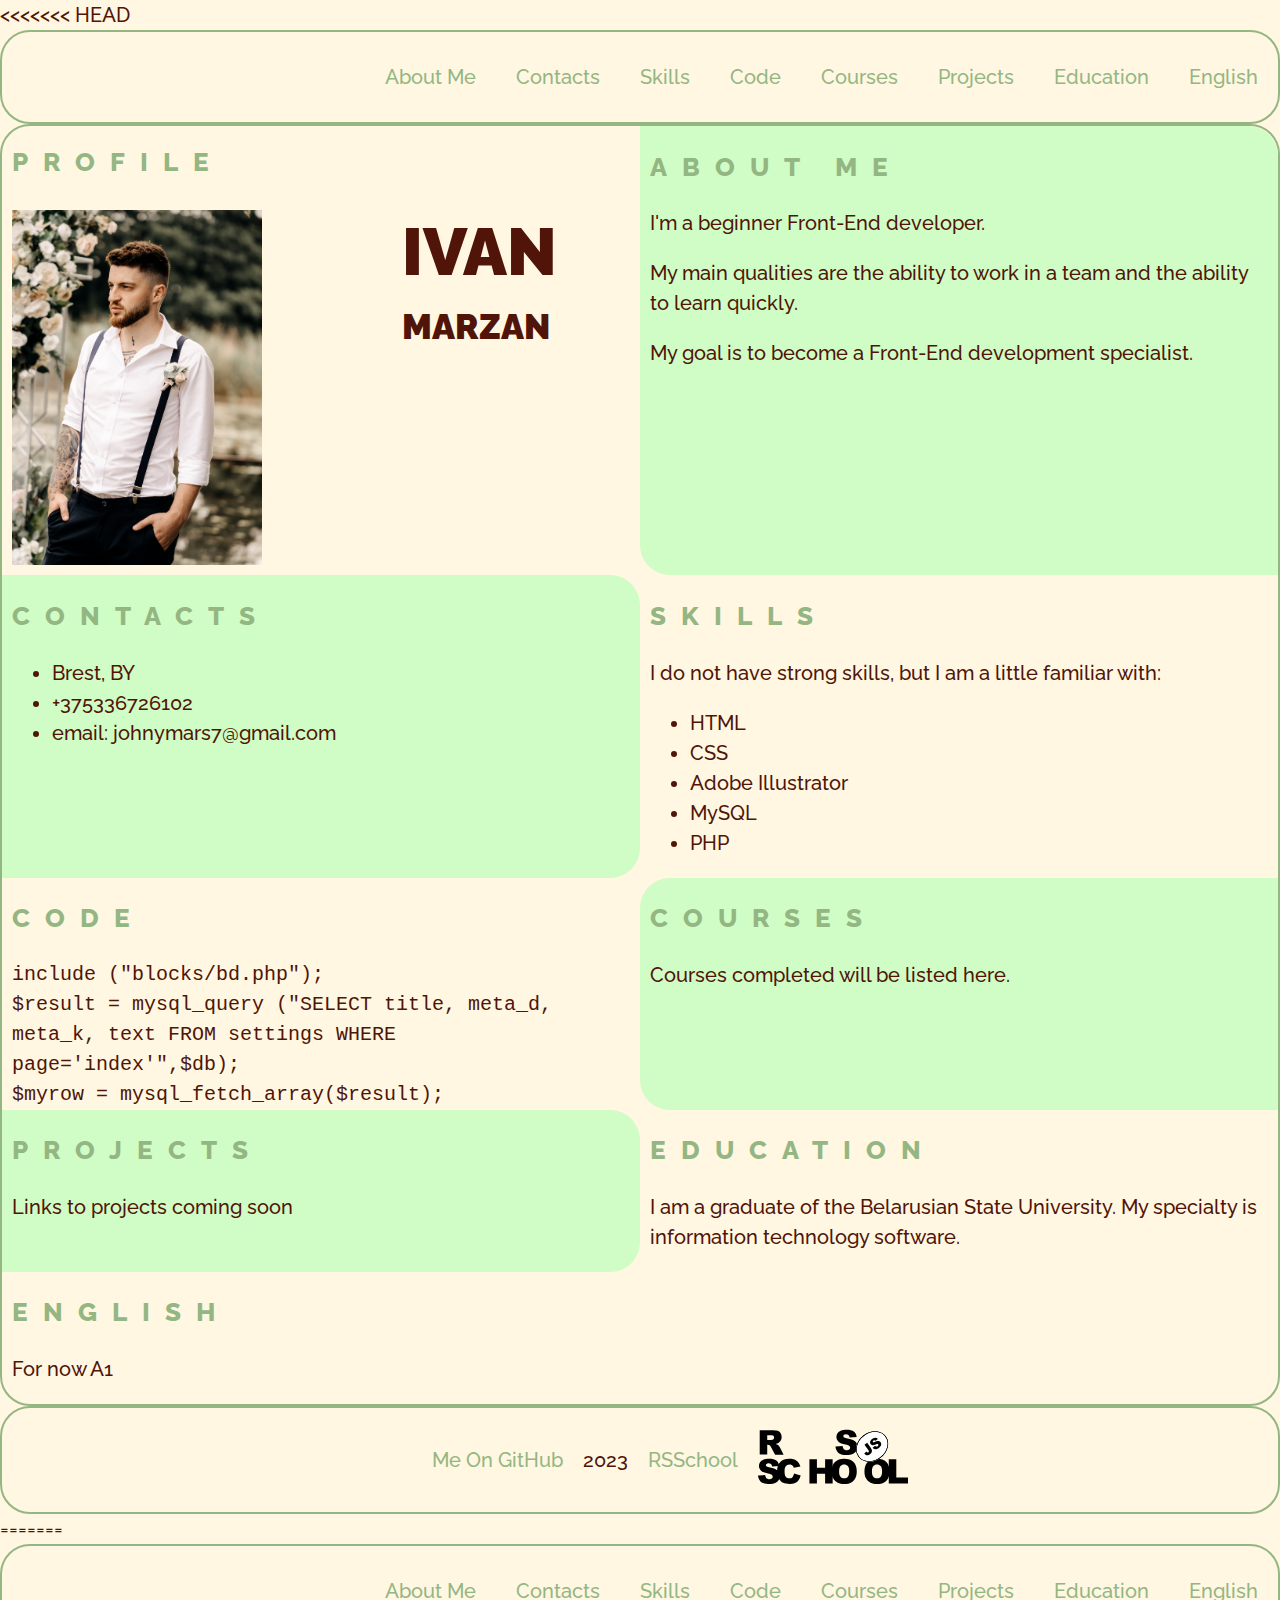
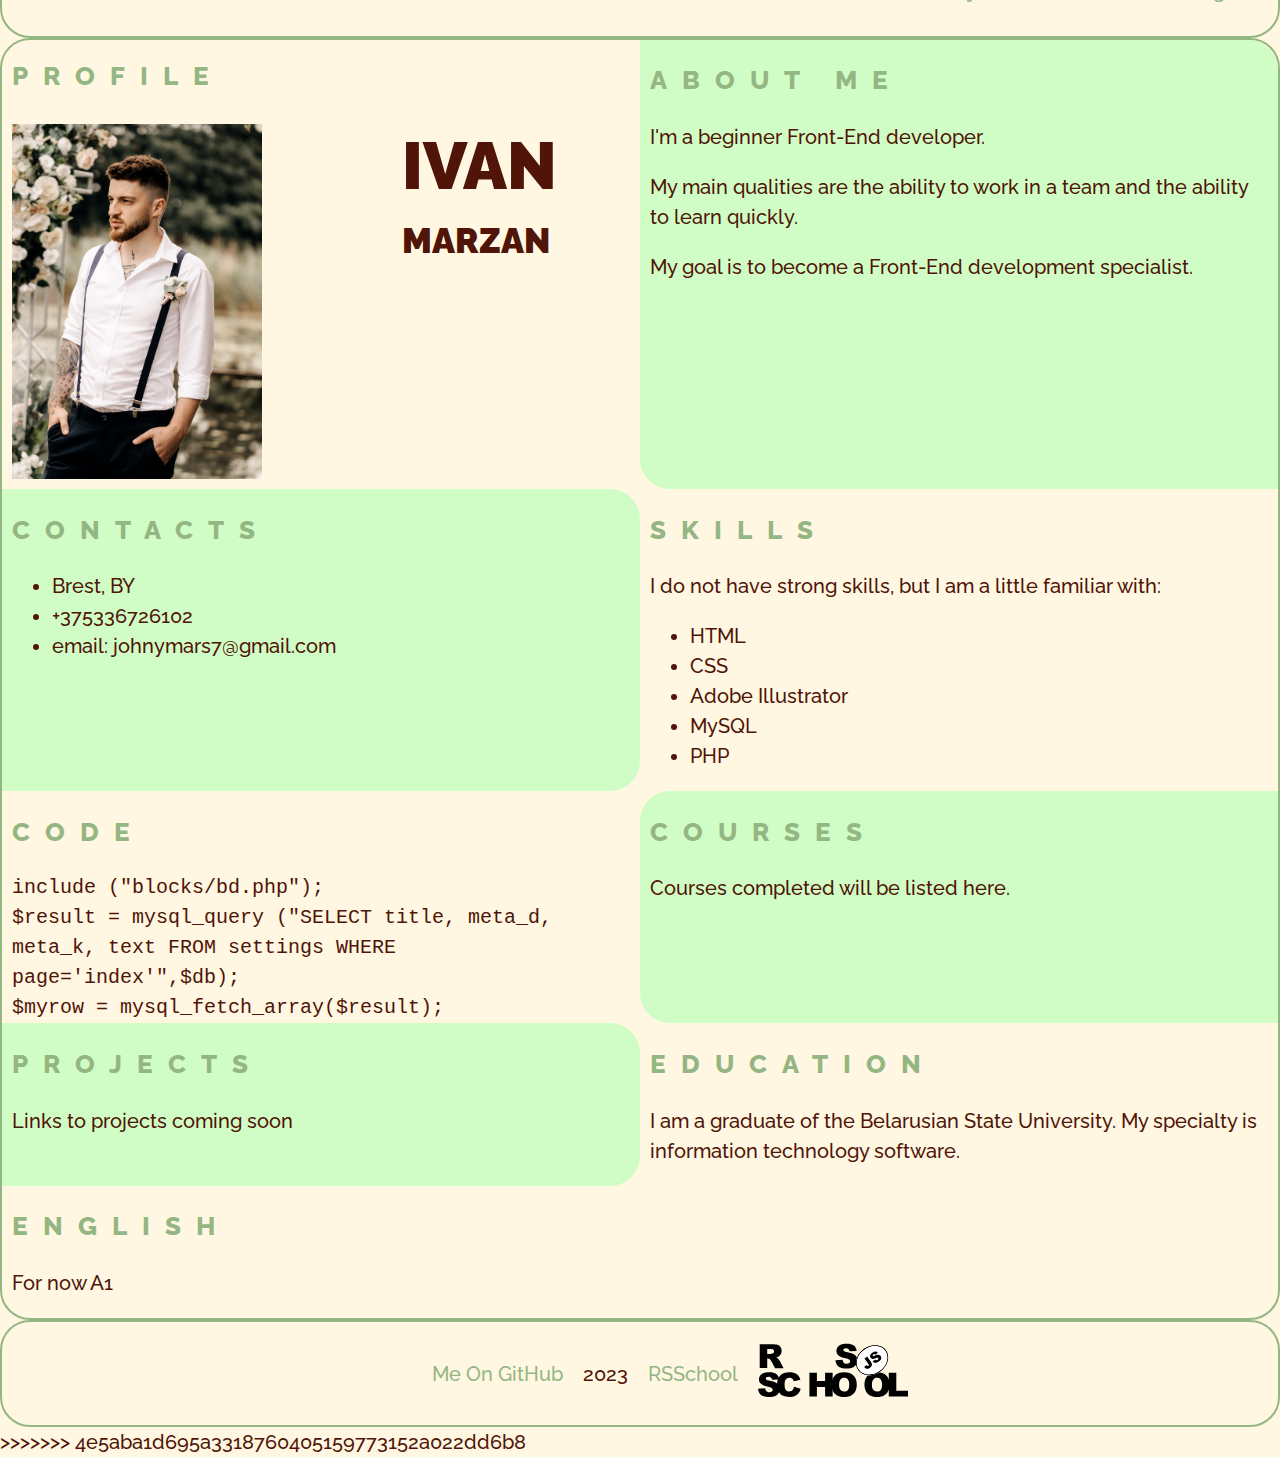
<file: index.html>
<<<<<<< HEAD
<!DOCTYPE html>
<html lang="ru">
<head>
  <meta charset="UTF-8">
  <meta name="viewport" content="width=device-width, initial-scale=1.0">
    
  <link rel="stylesheet" href="style.css" type="text/css">
  <link rel="icon" href="favicon16.ico">
  <link rel="icon" href="favicon32.ico">
  <link rel="icon" href="favicon64.ico">
  <link rel="preconnect" href="https://fonts.googleapis.com">
  <link rel="preconnect" href="https://fonts.gstatic.com" crossorigin>
  <link href="https://fonts.googleapis.com/css2?family=Raleway&display=swap" rel="stylesheet">
  <title>CV johnymars</title>
</head>
  <body>
    <header class="header">
      <div class="container">
        <nav class="nav">
          <ul class="nav-list">
            <li class="nav-item"><a href="#summary" class="nav-link">About Me</a></li>
            <li class="nav-item"><a href="#contacts" class="nav-link">Contacts</a></li>
            <li class="nav-item"><a href="#skills" class="nav-link">Skills</a></li>
            <li class="nav-item"><a href="#code" class="nav-link">Code</a></li>
            <li class="nav-item"><a href="#courses" class="nav-link">Courses</a></li>
            <li class="nav-item"><a href="#projects" class="nav-link">Projects</a></li>
            <li class="nav-item"><a href="#education" class="nav-link">Education</a></li>
            <li class="nav-item"><a href="#english" class="nav-link">English</a></li>
          </ul>
        </nav>
      </div>
    </header>
    <div class="container">
      <main class="main main-container">
        <section class="section" id="profile">
          <h1 class="section-title">Profile</h1>
          <img id="avatar" src="./myphoto.JPG" alt="johnymars avatar">
          <div class="section-item">
            <ul>
              <li id="name">IVAN</li>
              <li id="surname">MARZAN</li>
            </ul>
          </div>
        </section>
        <section class="section" id="summary">
          <h2 class="section-title">About me</h2>
          <p>I'm a beginner Front-End developer.</p>
          <p>My main qualities are the ability to work in a team and the ability to learn quickly.</p>
          <p>My goal is to become a Front-End development specialist.</p>
        </section>
        <section class="section" id="contacts">
          <h2 class="section-title">Contacts</h2>
          <ul>
            <li>Brest, BY</li>
            <li>+375336726102</li>
            <li>email: johnymars7@gmail.com</li>      
          </ul>
        </section>
        <section class="section" id="skills">
          <h2 class="section-title">Skills</h2>
          <p>I do not have strong skills, but I am a little familiar with:</p>
          <ul>
            <li>HTML</li>
            <li>CSS</li>
            <li>Adobe Illustrator</li>
            <li>MySQL</li>
            <li>PHP</li>
          </ul>
        </section>
        <section class="section" id="code">
          <h2 class="section-title">Code</h2>
          <div>
            <code>
            <p class="code-p">include ("blocks/bd.php");</p>
            <p class="code-p">$result = mysql_query ("SELECT title, meta_d, meta_k, text FROM settings WHERE page='index'",$db);</p>
            <p class="code-p">$myrow = mysql_fetch_array($result);</p>
            </code>
          </div>
        </section>
        <section class="section" id="courses">
          <h2 class="section-title">Courses</h2>
          <p>Courses completed will be listed here.</p>
        </section>
        <section class="section" id="projects">
          <h2 class="section-title">Projects</h2>
          <p>Links to projects coming soon</p>
        </section>
        <section class="section" id="education">
          <h2 class="section-title">Education</h2>
          <p>I am a graduate of the Belarusian State University. My specialty is information technology software.</p>
        </section>
        <section class="section" id="english">
          <h2 class="section-title">English</h2>
          <p>For now A1</p>
        </section>
      </main>
    </div>
    <footer class="footer">
      <div class="container">
        <nav class="">
          <ul class="nav-footer">
            <li class="footer-item nav-item"><a href="https://github.com/johnymars" class="nav-link" target="_blank">Me On GitHub</a></li>
            <li class="footer-item nav-item">2023</li>
            <li class="footer-item nav-item"><a href="https://rs.school/js/" class="nav-link" target="_blank">RSSchool</a></li>
            <li class="footer-item nav-item"><img id="rsslogo" src="rs_school_js.svg" alt="rss-logo"></li>
          </ul>
        </nav> 
      </div>
    </footer>
  </body>
</html>
=======
<!DOCTYPE html>
<html lang="ru">
<head>
  <meta charset="UTF-8">
  <meta name="viewport" content="width=device-width, initial-scale=1.0">
    
  <link rel="stylesheet" href="style.css" type="text/css">
  <link rel="icon" href="favicon16.ico">
  <link rel="icon" href="favicon32.ico">
  <link rel="icon" href="favicon64.ico">
  <link rel="preconnect" href="https://fonts.googleapis.com">
  <link rel="preconnect" href="https://fonts.gstatic.com" crossorigin>
  <link href="https://fonts.googleapis.com/css2?family=Raleway&display=swap" rel="stylesheet">
  <title>CV johnymars</title>
</head>
  <body>
    <header class="header">
      <div class="container">
        <nav class="nav">
          <ul class="nav-list">
            <li class="nav-item"><a href="#summary" class="nav-link">About Me</a></li>
            <li class="nav-item"><a href="#contacts" class="nav-link">Contacts</a></li>
            <li class="nav-item"><a href="#skills" class="nav-link">Skills</a></li>
            <li class="nav-item"><a href="#code" class="nav-link">Code</a></li>
            <li class="nav-item"><a href="#courses" class="nav-link">Courses</a></li>
            <li class="nav-item"><a href="#projects" class="nav-link">Projects</a></li>
            <li class="nav-item"><a href="#education" class="nav-link">Education</a></li>
            <li class="nav-item"><a href="#english" class="nav-link">English</a></li>
          </ul>
        </nav>
      </div>
    </header>
    <div class="container">
      <main class="main main-container">
        <section class="section" id="profile">
          <h1 class="section-title">Profile</h1>
          <img id="avatar" src="./myphoto.JPG" alt="johnymars avatar">
          <div class="section-item">
            <ul>
              <li id="name">IVAN</li>
              <li id="surname">MARZAN</li>
            </ul>
          </div>
        </section>
        <section class="section" id="summary">
          <h2 class="section-title">About me</h2>
          <p>I'm a beginner Front-End developer.</p>
          <p>My main qualities are the ability to work in a team and the ability to learn quickly.</p>
          <p>My goal is to become a Front-End development specialist.</p>
        </section>
        <section class="section" id="contacts">
          <h2 class="section-title">Contacts</h2>
          <ul>
            <li>Brest, BY</li>
            <li>+375336726102</li>
            <li>email: johnymars7@gmail.com</li>      
          </ul>
        </section>
        <section class="section" id="skills">
          <h2 class="section-title">Skills</h2>
          <p>I do not have strong skills, but I am a little familiar with:</p>
          <ul>
            <li>HTML</li>
            <li>CSS</li>
            <li>Adobe Illustrator</li>
            <li>MySQL</li>
            <li>PHP</li>
          </ul>
        </section>
        <section class="section" id="code">
          <h2 class="section-title">Code</h2>
          <div>
            <code>
            <p class="code-p">include ("blocks/bd.php");</p>
            <p class="code-p">$result = mysql_query ("SELECT title, meta_d, meta_k, text FROM settings WHERE page='index'",$db);</p>
            <p class="code-p">$myrow = mysql_fetch_array($result);</p>
            </code>
          </div>
        </section>
        <section class="section" id="courses">
          <h2 class="section-title">Courses</h2>
          <p>Courses completed will be listed here.</p>
        </section>
        <section class="section" id="projects">
          <h2 class="section-title">Projects</h2>
          <p>Links to projects coming soon</p>
        </section>
        <section class="section" id="education">
          <h2 class="section-title">Education</h2>
          <p>I am a graduate of the Belarusian State University. My specialty is information technology software.</p>
        </section>
        <section class="section" id="english">
          <h2 class="section-title">English</h2>
          <p>For now A1</p>
        </section>
      </main>
    </div>
    <footer class="footer">
      <div class="container">
        <nav class="">
          <ul class="nav-footer">
            <li class="footer-item nav-item"><a href="https://github.com/johnymars" class="nav-link" target="_blank">Me On GitHub</a></li>
            <li class="footer-item nav-item">2023</li>
            <li class="footer-item nav-item"><a href="https://rs.school/js/" class="nav-link" target="_blank">RSSchool</a></li>
            <li class="footer-item nav-item"><img id="rsslogo" src="rs_school_js.svg" alt="rss-logo"></li>
          </ul>
        </nav> 
      </div>
    </footer>
  </body>
</html>
>>>>>>> 4e5aba1d695a3318760405159773152a022dd6b8
</file>
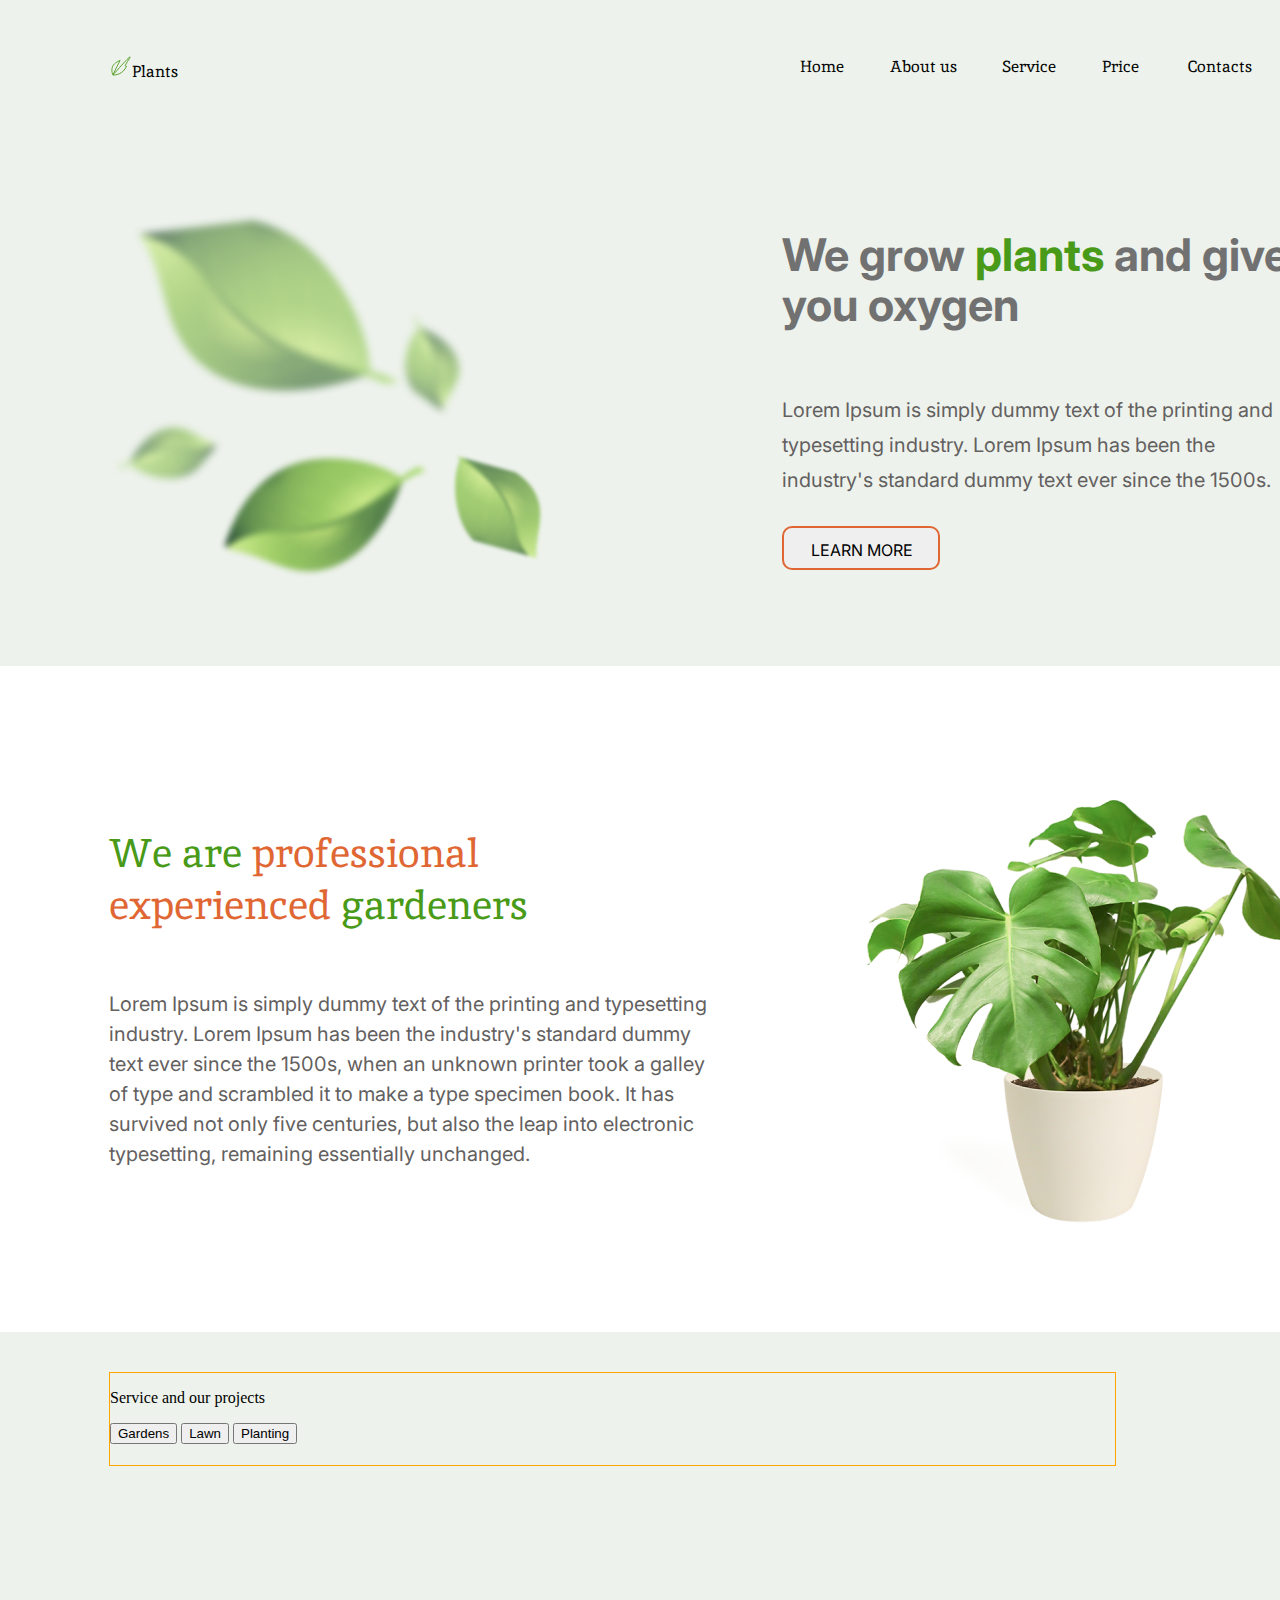
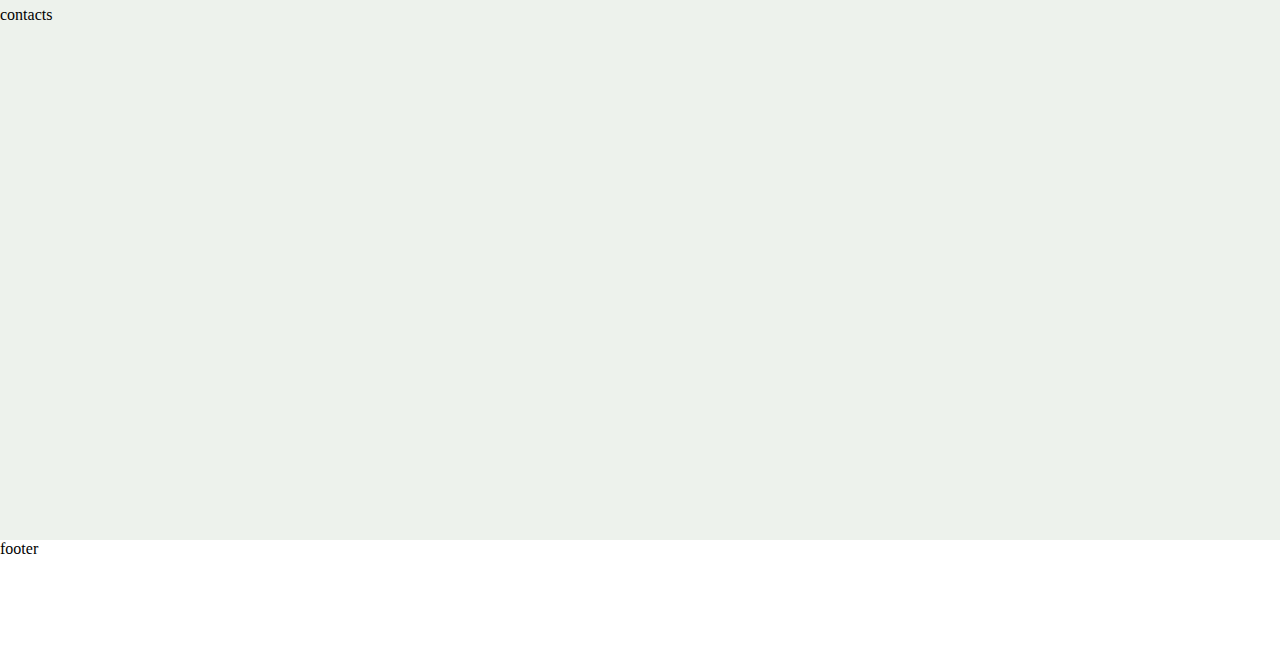
<file: plants/index.html>
<!DOCTYPE html>
<html lang="ru">
<head>
  <meta charset="UTF-8">
  <meta name="viewport" content="width=device-width, initial-scale=1.0">
  <link rel="stylesheet" href="styles/style.css" type="text/css">
  <link rel="preconnect" href="https://fonts.googleapis.com">
  <link rel="preconnect" href="https://fonts.gstatic.com" crossorigin>
  <link href="https://fonts.googleapis.com/css2?family=Inika:wght@400;700&family=Inter:wght@100;200;300;400;500;600;700;800;900&display=swap" rel="stylesheet">
  <title>Plants</title>
  <script src="index.js"></script>
</head>
<body>
  <header class="header">
    <div class="navbar">
      <ul class="nav">
        <li class="nav-item"><a href="#price" class="nav-link">Price</a></li>
        <li class="nav-item"><a href="#about" class="nav-link">About us</a></li>
        <li class="nav-item"><a href="#contacts" class="nav-link">Contacts</a></li>
        <li class="nav-item"><a href="#service" class="nav-link">Service</a></li>
        <li class="nav-item"><a href="#Home" class="nav-link">Home</a></li>
      </ul>     
      <div class="logo">
        <div class="logo_vector">
          <img id="vector1" src="svg/Vector 1.svg" alt="logo-1">
          <img id="vector2" src="svg/Vector 2.svg" alt="logo-2">
        </div>
        <span id="logo_plants">Plants</span>
      </div>
    </div>
  </header>

  <main class="main-container">
    <div class="section" id="welcome">
      <section class="welcome_section">
        <div class="leafs">
          <img id="img_leaf1" src="img/leaf 1.png" alt="leaf1">
          <img id="img_leaf2" src="img/leaf 2.png" alt="leaf2">
          <img id="img_leaf3" src="img/leaf 3.png" alt="leaf3">
          <img id="img_leaf4" src="img/leaf 4.png" alt="leaf4">
          <img id="img_leaf5" src="img/leaf 5.png" alt="leaf5">
        </div>
        <div class="welcome_text">
          <h1 class="welcome_title">We grow <span>plants</span> and give you oxygen</h1>
          <p class="welcome_paragraph">Lorem Ipsum is simply dummy text of the printing and typesetting industry. Lorem Ipsum has been the industry's standard dummy text ever since the 1500s.</p>
          <button type="button" id="welcome_button_start"><span id="span1">learn more</span></button>
        </div>
      </section>
    </div>
    <div class="section" id="about">
      <div id="staffs">  
        <!-- invisible block-->    
      </div>
      <div id="about_section">
        <img id="houseplant_img" src="img/houseplant 1.png" alt="houseplant">
        <section id="about_us_section">
          <p id="about_us_p">We are <span>professional experienced</span> gardeners</p>
          <p id="about_us_p2">Lorem Ipsum is simply dummy text of the printing and typesetting industry. Lorem Ipsum has been the industry's standard dummy text ever since the 1500s, when an unknown printer took a galley of type and scrambled it to make a type specimen book. It has survived not only five centuries, but also the leap into electronic typesetting, remaining essentially unchanged. </p>
        </section>
      </div>
    </div>
    <div class="section" id="service">
      <div id="services_content">
        <p>Service and our projects</p>
        <div id="services_btns">
          <button type="button" value="Gardens">Gardens</button>
          <button type="button" value="Lawn">Lawn</button>
          <button type="button" value="Planting">Planting</button>
        </div>
      </div>
    </div>
    <div class="section" id="price">
      <p>price</p>
    </div>
    <div class="section" id="contacts">
      <p>contacts</p>
    </div>
  </main>
      
  <footer class="footer">
    <div class="container">
      <span>footer</span>
    </div>
  </footer>
</body>
</html>
</file>
<file: style.css>
* {
    box-sizing: border-box;
}
@media (max-width: 768px) {
    .section {
      width: 100%; /*адаптивность*/
    }
}
html { 
    background-color:#fff7e1;
    scroll-behavior: smooth;  /*плавная прокрутка*/
}
body {
    display: flex;
    flex-direction: column; /*вертикальная ось*/
    justify-content: space-between; /*выравнивание по вертикали*/    
    min-height: 100vh; /*высота body не меньше высоты страницы*/
    margin: 0; 
    padding: 0;
    font-family: 'Raleway', sans-serif;
    font-size: 20px;
    font-weight: 500;
    line-height: 1.5;
    color: #501508;
}
.nav-list {
    display: flex;
    justify-content: flex-end; /*сдвигание вправо*/
    align-items: center; /*выравнивание по центру по высоте*/
    list-style: none;
}
.nav-link {
    padding: 0 20px;
    line-height: 50px; /*для строчных вместо padding*/
    transition: .3s;
}
.nav-item a {
    color: #94B683;
    text-decoration: none;  
    transition: color 0.5s;
}
.nav-item a:hover {
    color: #A16153;
    font-weight: 800;
}
#name {
    font-size: 66px;
    list-style: none;
    font-weight: 900;
    margin: 0 0 0 350px;
}
#surname {
    font-size: 35px;
    list-style: none;
    font-weight: 900;
    margin: 0 0 0 350px;
}
.main-container {
    display: flex; /*размещение секций по горизонтали*/
    flex-wrap: wrap; /*перенос секций на новую строку*/
}
.section {
    width: 50%;
    padding: 0 10px;
}
.container {
    max-width: 1440px;
    margin: 0 auto;
    border: 2px solid #94B683;
    border-radius: 30px;
}
.section-title {
    font-size: 26px;
    font-weight: 800;
    text-transform: uppercase;
    letter-spacing: 15px;
    color: #94B683;
}
#avatar {
    width: 250px;
    float:left; /* Выравнивание по левому краю и обтекание текстом*/
    margin: 10px 10px 10px 0;
}
#summary {
    background-color: #d0fdc5;
    border-top-right-radius: 30px;
    border-bottom-left-radius: 30px;
}
#contacts {
    background-color: #d0fdc5;
    border-top-right-radius: 30px;
    border-bottom-right-radius: 30px;
}
#courses {
    background-color: #d0fdc5;
    border-top-left-radius: 30px;
    border-bottom-left-radius: 30px;
}
#projects {
    background-color: #d0fdc5;
    border-top-right-radius: 30px;
    border-bottom-right-radius: 30px;
}
.code-p {
    padding: 0;
    margin: 0;
}
#rsslogo {
    width: 150px;
}
.nav-footer {
    display: flex;
    justify-content: center; /* сдвигание вправо*/
    align-items: center; /*выравнивание по центру по высоте*/
    list-style: none;
}
</file>
<file: plants/styles/style.css>
* {
    box-sizing: border-box;
}
body {
    margin: 0;
    padding: 0;
}
html {
    position: relative;
    margin: 0 auto;
    width: 1440px;
    height: 3870px;
    background: #FFFFFF;;
    scroll-behavior: smooth;  /*плавная прокрутка*/
}
header {
    position: absolute;
    width: 1440px;
    height: 134px;
    left: 0px;
    top: 0px;
    background: #EDF2EC;
}
.navbar {
    position: absolute;
    display: flex;
    align-items: center; 
    width: 1220px;
    height: 50px;
    left: 111px;
    top: 42px;
}
.nav {
    position: absolute;
    width: 452px;
    height: 50px;
    left: 688.83px;
    list-style: none;
    display: flex;
    justify-content: space-between;
    align-items: center;
}
.nav-item a {
    font-family: 'Inika';
    font-style: normal;
    font-weight: 400;
    font-size: 16px;
    line-height: 50px;
    order: 5;
    margin-left: -40px;
    text-decoration: none;
/* identical to box height, or 312% */
    color: #010201;
}
.nav  .nav-item:nth-child(5) {
    order: 1;
}
.nav  .nav-item:nth-child(2) {
    order: 2;
} 
.nav  .nav-item:nth-child(4) {
    order: 3;
} 
.nav  .nav-item:nth-child(1) {
    order: 4;
} 
.nav  .nav-item:nth-child(3) {
    order: 5;
}
.logo {
    position: absolute;
    width: 79.17px;
    height: 21.04px;
}
.logo_vector {
    position: absolute;
    width: 20px;
    height: 20px;
} 
#vector1 {
    position: absolute;
    width: 9.92px;
    height: 17.28px;
    bottom: 0.05px;
    top: 2.66px;
}
#vector2 {
    position: absolute;
    left: 1px;
    width: 19px;
    height: 20px;
}
#logo_plants {
    position: absolute;
    width: 58.13px;
    height: 17px;
    right: 0;
    bottom: 0;
    font-family: 'Inika';
    font-style: normal;
    font-weight: 400;
    font-size: 16px;
    line-height: 21px;

color: #000000;
}

#welcome {
    position: absolute;
    justify-content: space-between;
    width: 1440px;
    height: 532px;
    left: 0px;
    top: 134px;
    background: #EDF2EC;
}
.welcome_section {
    position: absolute;
    width: 1222px;
    height: 407.36px;
    left: 109px;
    top: 62px;
}
.leafs {
    position: absolute;
    width: 448.8px;
    height: 407.36px;
}
#img_leaf1 {
    position: absolute;
    left: 257.93px;
    top: 110.99px;
}
#img_leaf2 {
    position: absolute;
    left: 19.22px;
    top: 0px;
}
#img_leaf3 {
    position: absolute;
    left: 102.17px;
    top: 198.6px;
}
#img_leaf4 {
    position: absolute;
    left: 0px;
    top: 200.66px;
}
#img_leaf5 {
    position: absolute;
    left: 310.12px;
    top: 253px;
}
.welcome_text {
    position: absolute;
    right: 0;
    top: 34px;
    width: 549px;
    height: 340px;
}
.welcome_text h1 {
    margin: 0;
}
.welcome_title {
    position: absolute;
    width: 549px;
    height: 101px;
    top:0px;
    font-family: 'Inter';
    font-style: normal;
    font-weight: 700;
    font-size: 45px;
    line-height: 50px;
    color: #717171;
}
.welcome_title span {
    color: #499A18;
}
.welcome_paragraph {
    position: absolute;
    width: 525.44px;
    height: 105px;
    top: 143px;
    font-family: 'Inter';
    font-style: normal;
    font-weight: 400;
    font-size: 20px;
    line-height: 35px;
    color: #636060;
}
#welcome_button_start {
    box-sizing: border-box;
    position: absolute;
    width: 158px;
    height: 44px;
    left: 0;
    bottom: 0;
    border: 2px solid #E06733;
    border-radius: 10px;
}
#span1 {
    position: absolute;
    width: 104px;
    height: 16px;
    left: 27px;
    top: 14px;
    margin: 0;
    padding: 0;

    font-family: 'Inter';
    font-style: normal;
    text-transform: uppercase;
    font-weight: 400;
    font-size: 16px;
    line-height: 20px;

    display: flex;
    align-items: center;
    text-align: center;
    color: #000000;
}
                        /* ABOUT BLOCK */
#about {
    position: absolute;
    width: 1440px;
    height: 666px;
    left: 0px;
    top: 666px;
    background: #FFFFFF;
}
#about_section {
    position: absolute;
    width: 1222px;
    height: 479px;
    left: 109px;
    top: 93px;
}
#houseplant_img {
    position: absolute;
    width: 464px;
    height: 479px;
    right: 0;
}
#about_us_section {
    position: absolute;
    width: 605px;
    height: 350px;
    left: 0;
    top: 68px;
}
#about_us_p {
    position: absolute;
    width: 463px;
    height: 102px;
    margin: 0;
    padding: 0;
    font-family: 'Inika';
    font-style: normal;
    font-weight: 400;
    font-size: 40px;
    line-height: 52px;
    color: #499A18;
}
#about_us_p span {
    color: #E06733;
}
#about_us_p2 {
    position: absolute;
    width: 605px;
    height: 208px;
    left: 0;
    top: 142px;
    font-family: 'Inter';
    font-style: normal;
    font-weight: 400;
    font-size: 20px;
    line-height: 30px;
    color: #636060;
}
#service {
    position: absolute;
    width: 1440px;
    height: 1300px;
    left: 0px;
    top: 1332px;
    background: #EDF2EC;
}
#services_content {
    position: absolute;
    width: 1007px;
    height: 94px;
    left: 109px;
    top: 40px;
    border: 1px solid orange;
}
#prices {
    position: absolute;
    width: 1440px;
    height: 560px;
    left: 0px;
    top: 2630px;
    background: #FFFFFF;
}
#contacts {
    position: absolute;
    width: 1440px;
    height: 550px;
    left: 0px;
    top: 3190px;
    background: #EDF2EC;
}

footer {
    position: absolute;
    width: 1440px;
    height: 130px;
    left: 0px;
    top: 3740px;
    background: #FFFFFF;
}
</file>
